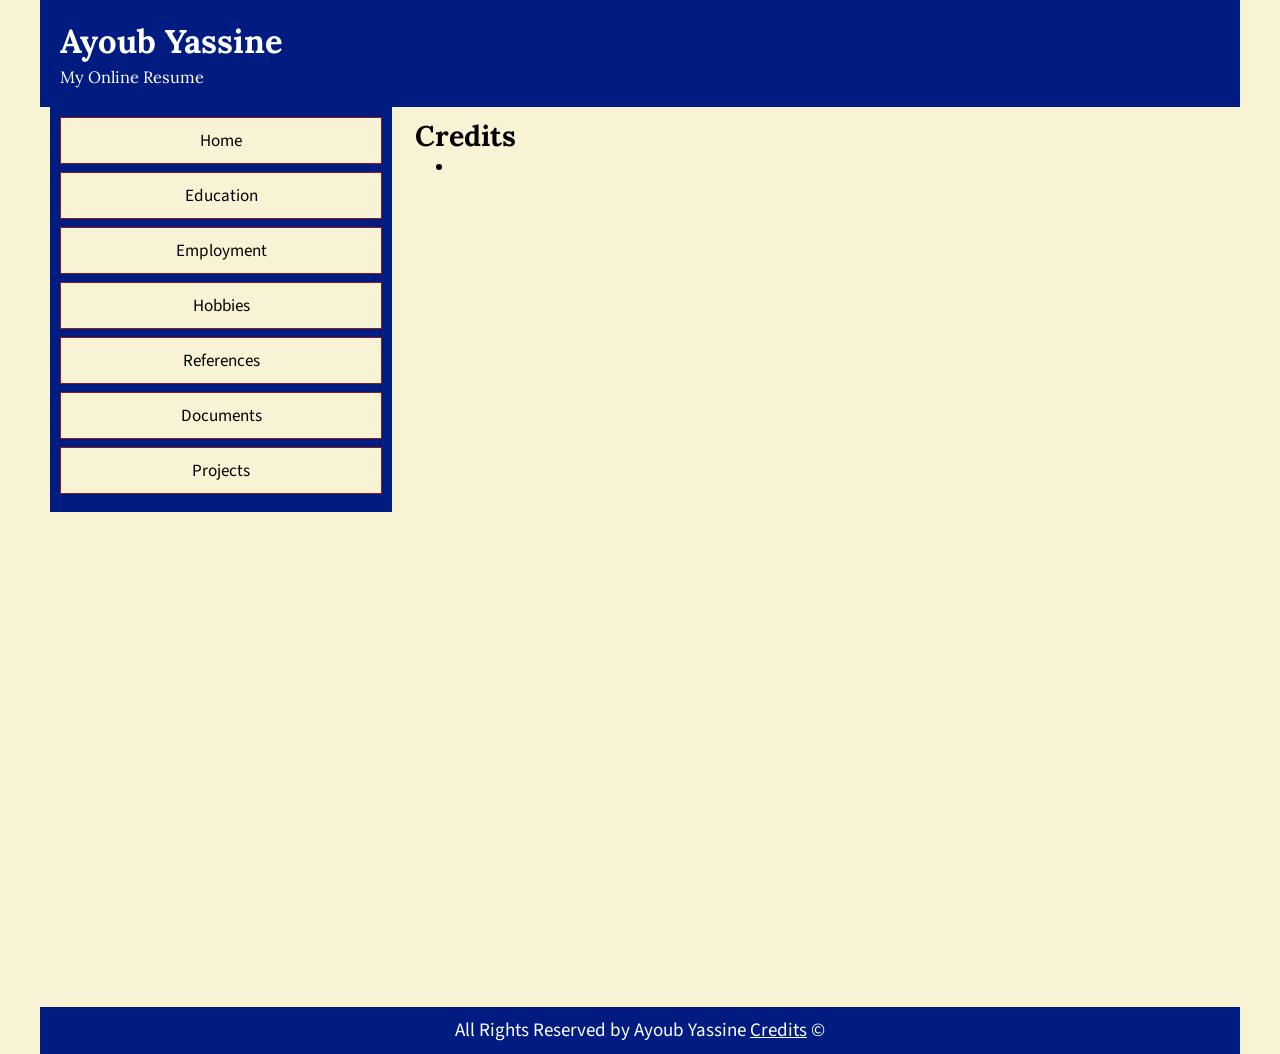
<file: credits.html>
<!DOCTYPE html>
<html lang="en">
<head>
    <meta charset="UTF-8">
    <title>Credits | Resume</title>
    <link type="text/css" rel="stylesheet" href="style.css">
    <link rel="preconnect" href="https://fonts.googleapis.com">
    <link rel="preconnect" href="https://fonts.gstatic.com" crossorigin>
    <link href="https://fonts.googleapis.com/css2?family=Lora:wght@400;600;700&family=Source+Sans+3:wght@400;600&display=swap"
          rel="stylesheet">
</head>
<body>

    <header>
        <h1> Ayoub Yassine</h1>
        <p>My Online Resume</p>
    </header>

    <div class="wrapper">
        <nav>
            <ul>
                <li><a href="index.html">Home</a></li>
                <li><a href="education.html">Education</a></li>
                <li><a href="employment.html">Employment</a></li>
                <li><a href="hobbies.html">Hobbies</a></li>
                <li><a href="references.html">References</a></li>
                <li><a href="documents.html">Documents</a></li>
                <li><a href="projects.html">Projects</a></li>
            </ul>
        </nav><main>
            <h2>Credits</h2>

            <ul>
                <li></li>
            </ul>
        </main>
    </div>

    <footer>
        <p>All Rights Reserved by Ayoub Yassine <a href="credits.html">Credits</a> &#169;</p>
    </footer>
</body>
</html>
</file>
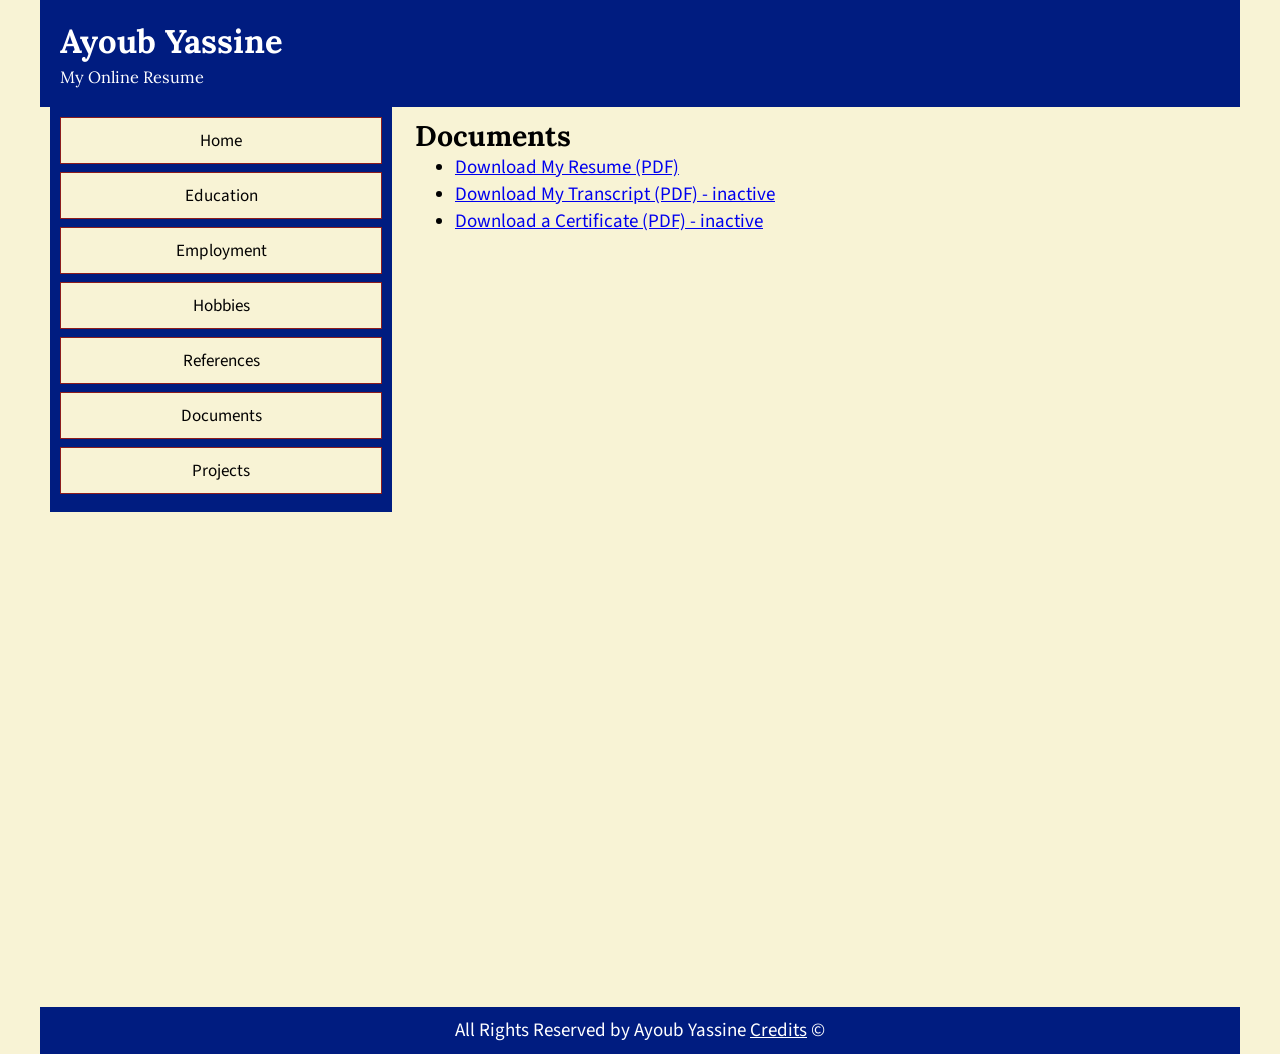
<file: documents.html>
<!DOCTYPE html>
<html lang="en">
<head>
    <meta charset="UTF-8">
    <title>Documents | Resume</title>
    <link type="text/css" rel="stylesheet" href="style.css">
    <link rel="preconnect" href="https://fonts.googleapis.com">
    <link rel="preconnect" href="https://fonts.gstatic.com" crossorigin>
    <link href="https://fonts.googleapis.com/css2?family=Lora:wght@400;600;700&family=Source+Sans+3:wght@400;600&display=swap"
          rel="stylesheet">
</head>
<body>

    <header>
        <h1>Ayoub Yassine</h1>
        <p>My Online Resume</p>
    </header>

    <div class="wrapper">
        <nav>
            <ul>
                <li><a href="index.html">Home</a></li>
                <li><a href="education.html">Education</a></li>
                <li><a href="employment.html">Employment</a></li>
                <li><a href="hobbies.html">Hobbies</a></li>
                <li><a href="references.html">References</a></li>
                <li><a href="documents.html">Documents</a></li>
                <li><a href="projects.html">Projects</a></li>
            </ul>
        </nav><main>
            <h2>Documents</h2>
            <ul>
                <li><a href="documents/Yassine,%20Ayoub%20CV.pdf">Download My Resume (PDF)</a></li>
                <li><a href="documents/transcript.pdf">Download My Transcript (PDF) - inactive</a></li>
                <li><a href="documents/certificate.pdf">Download a Certificate (PDF) - inactive</a></li>
            </ul>
        </main>
    </div>

    <footer>
        <p>All Rights Reserved by Ayoub Yassine <a href="credits.html">Credits</a> &#169;</p>
    </footer>

</body>
</html>
</file>
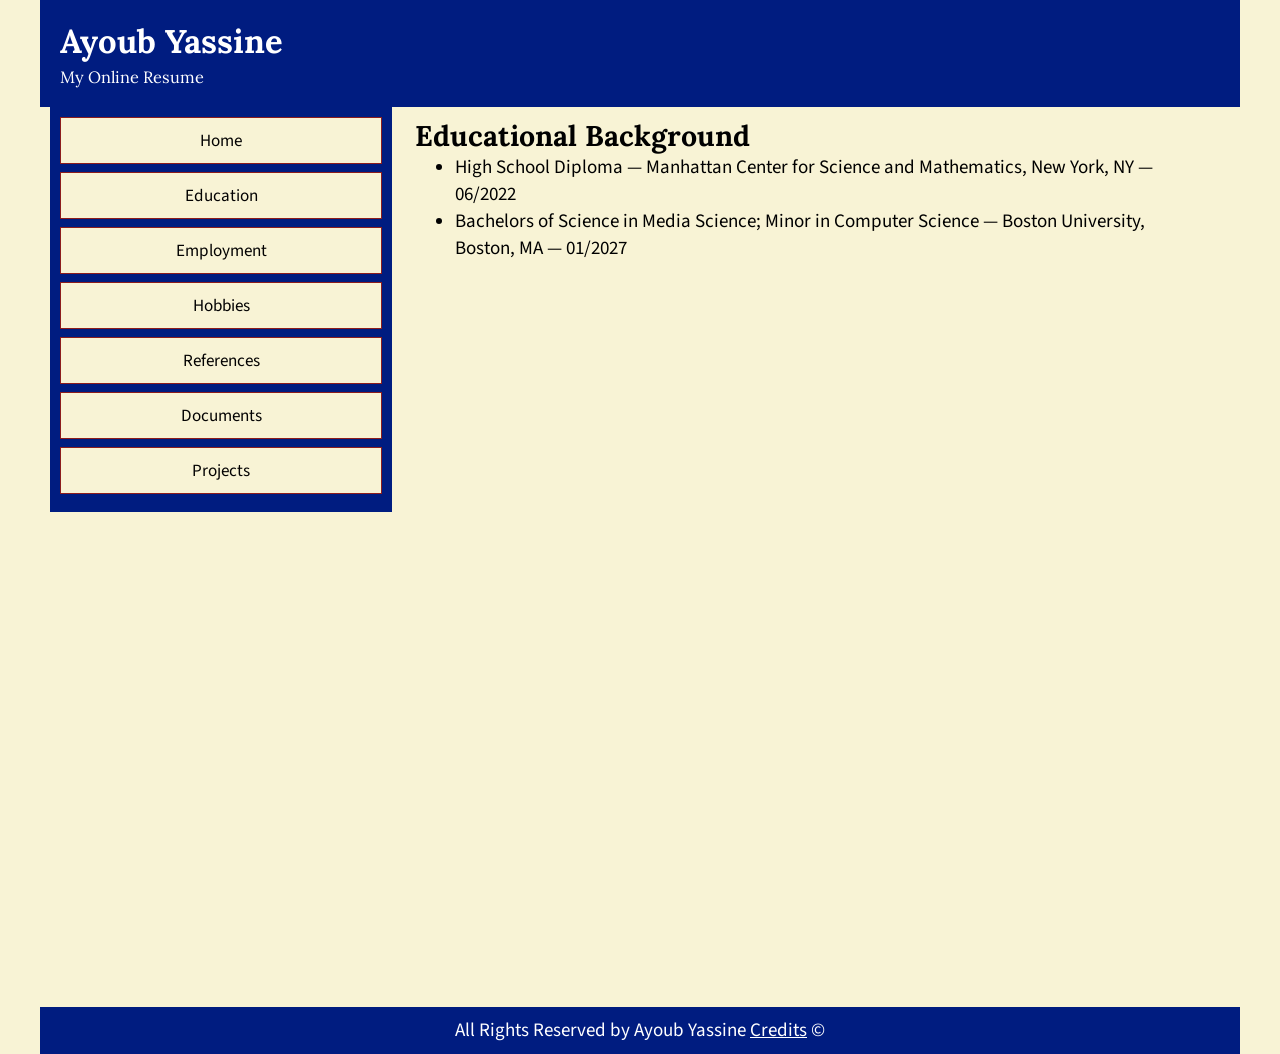
<file: education.html>
<!DOCTYPE html>
<html lang="en">
<head>
    <meta charset="UTF-8">
    <title>Education | Resume</title>
    <link type="text/css" rel="stylesheet" href="style.css">
    <link rel="preconnect" href="https://fonts.googleapis.com">
    <link rel="preconnect" href="https://fonts.gstatic.com" crossorigin>
    <link href="https://fonts.googleapis.com/css2?family=Lora:wght@400;600;700&family=Source+Sans+3:wght@400;600&display=swap"
          rel="stylesheet">
</head>
<body>

    <header>
        <h1>Ayoub Yassine</h1>
        <p>My Online Resume</p>
    </header>

    <div class="wrapper">
        <nav>
            <ul>
                <li><a href="index.html">Home</a></li>
                <li><a href="education.html">Education</a></li>
                <li><a href="employment.html">Employment</a></li>
                <li><a href="hobbies.html">Hobbies</a></li>
                <li><a href="references.html">References</a></li>
                <li><a href="documents.html">Documents</a></li>
                <li><a href="projects.html">Projects</a></li>
            </ul>
        </nav><main>
            <h2>Educational Background</h2>
            <ul>
                <li>
                    High School Diploma — Manhattan Center for Science and Mathematics,
                    New York, NY — 06/2022
                </li>
                <li>
                    Bachelors of Science in Media Science; Minor in Computer Science — Boston University,
                    Boston, MA — 01/2027
                </li>
            </ul>
        </main>
    </div>

    <footer>
        <p>All Rights Reserved by Ayoub Yassine <a href="credits.html">Credits</a> &#169;</p>
    </footer>
</body>
</html>
</file>
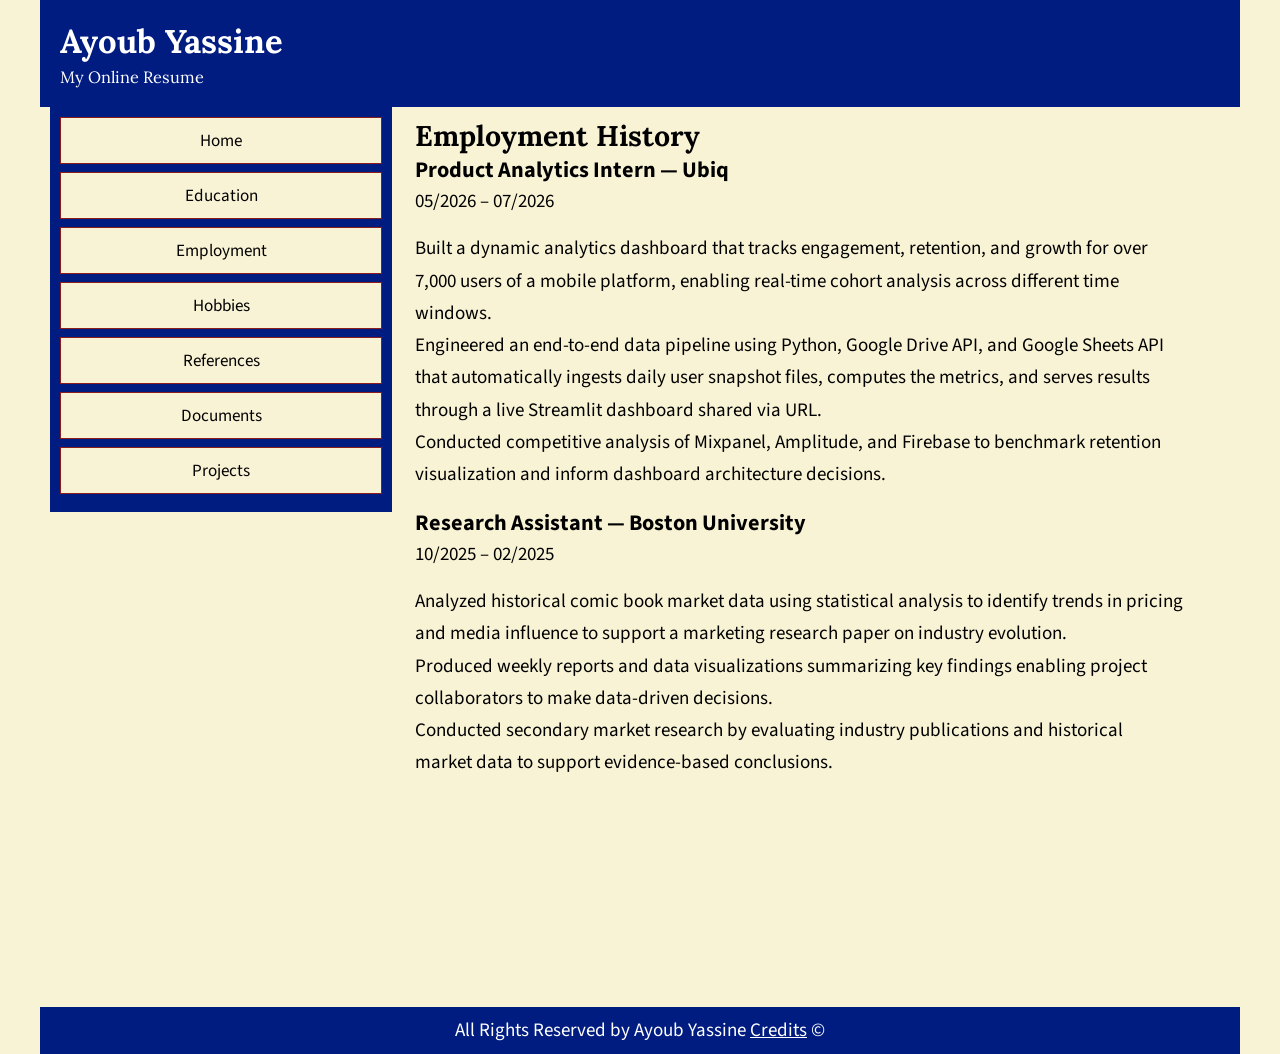
<file: employment.html>
<!DOCTYPE html>
<html lang="en">
<head>
    <meta charset="UTF-8">
    <title>Employment | Resume</title>
    <link type="text/css" rel="stylesheet" href="style.css">
    <link rel="preconnect" href="https://fonts.googleapis.com">
    <link rel="preconnect" href="https://fonts.gstatic.com" crossorigin>
    <link href="https://fonts.googleapis.com/css2?family=Lora:wght@400;600;700&family=Source+Sans+3:wght@400;600&display=swap"
          rel="stylesheet">
</head>
<body>

    <header>
        <h1>Ayoub Yassine</h1>
        <p>My Online Resume</p>
    </header>

    <div class="wrapper">
        <nav>
            <ul>
                <li><a href="index.html">Home</a></li>
                <li><a href="education.html">Education</a></li>
                <li><a href="employment.html">Employment</a></li>
                <li><a href="hobbies.html">Hobbies</a></li>
                <li><a href="references.html">References</a></li>
                <li><a href="documents.html">Documents</a></li>
                <li><a href="projects.html">Projects</a></li>
            </ul>
        </nav><main>
            <h2>Employment History</h2>
            <h3>Product Analytics Intern — Ubiq</h3>
            <p> 05/2026 – 07/2026</p>
            <p>
                Built a dynamic analytics dashboard that tracks engagement, retention, and growth for over 7,000 users of a mobile platform,
                enabling real-time cohort analysis across different time windows.<br>

                Engineered an end-to-end data pipeline using Python, Google Drive API, and Google Sheets API that automatically ingests
                daily user snapshot files, computes the metrics, and serves results through a live Streamlit dashboard shared via URL.<br>

                Conducted competitive analysis of Mixpanel, Amplitude, and Firebase to benchmark retention visualization and inform
                dashboard architecture decisions.
            </p>

            <h3>Research Assistant — Boston University</h3>
            <p>10/2025 – 02/2025</p>
            <p>
                Analyzed historical comic book market data using statistical analysis to identify trends in pricing and media influence to
                support a marketing research paper on industry evolution.<br>

                Produced weekly reports and data visualizations summarizing key findings enabling project collaborators to make
                data-driven decisions.<br>

                Conducted secondary market research by evaluating industry publications and historical market data to support
                evidence-based conclusions.
            </p>
        </main>
    </div>
    <footer>
        <p>All Rights Reserved by Ayoub Yassine <a href="credits.html">Credits</a> &#169;</p>
    </footer>
</body>
</html>
</file>
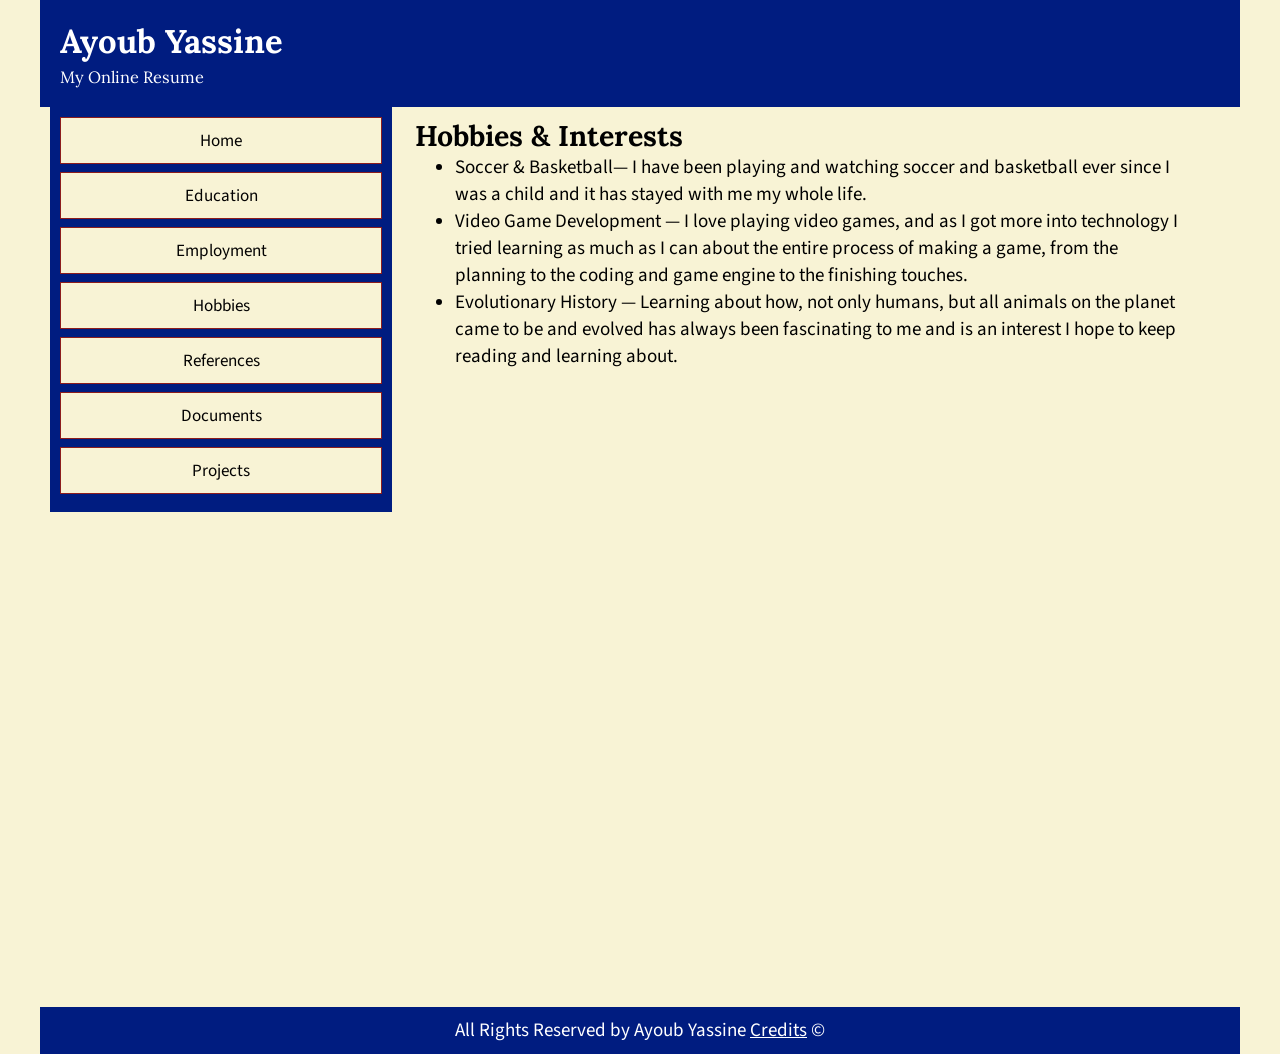
<file: hobbies.html>
<!DOCTYPE html>
<html lang="en">
<head>
    <meta charset="UTF-8">
    <title>Hobbies | Resume</title>
    <link type="text/css" rel="stylesheet" href="style.css">
    <link rel="preconnect" href="https://fonts.googleapis.com">
    <link rel="preconnect" href="https://fonts.gstatic.com" crossorigin>
    <link href="https://fonts.googleapis.com/css2?family=Lora:wght@400;600;700&family=Source+Sans+3:wght@400;600&display=swap"
          rel="stylesheet">
</head>
<body>

    <header>
        <h1>Ayoub Yassine</h1>
        <p>My Online Resume</p>
    </header>

    <div class="wrapper">
        <nav>
            <ul>
                <li><a href="index.html">Home</a></li>
                <li><a href="education.html">Education</a></li>
                <li><a href="employment.html">Employment</a></li>
                <li><a href="hobbies.html">Hobbies</a></li>
                <li><a href="references.html">References</a></li>
                <li><a href="documents.html">Documents</a></li>
                <li><a href="projects.html">Projects</a></li>
            </ul>
        </nav><main>
            <h2>Hobbies &amp; Interests</h2>
            <ul>
                <li>Soccer & Basketball— I have been playing and watching soccer and basketball ever since I was a
                    child and it has stayed with me my whole life.</li>
                <li>Video Game Development — I love playing video games, and as I got more into technology I tried
                    learning as much as I can about the entire process of making a game, from the planning to the
                    coding and game engine to the finishing touches.</li>
                <li>Evolutionary History — Learning about how, not only humans, but all animals on the planet came
                    to be and evolved has always been fascinating to me and is an interest I hope to keep reading and
                    learning about. </li>
            </ul>
        </main>
    </div>

    <footer>
        <p>All Rights Reserved by Ayoub Yassine <a href="credits.html">Credits</a> &#169;</p>
    </footer>
</body>
</html>
</file>
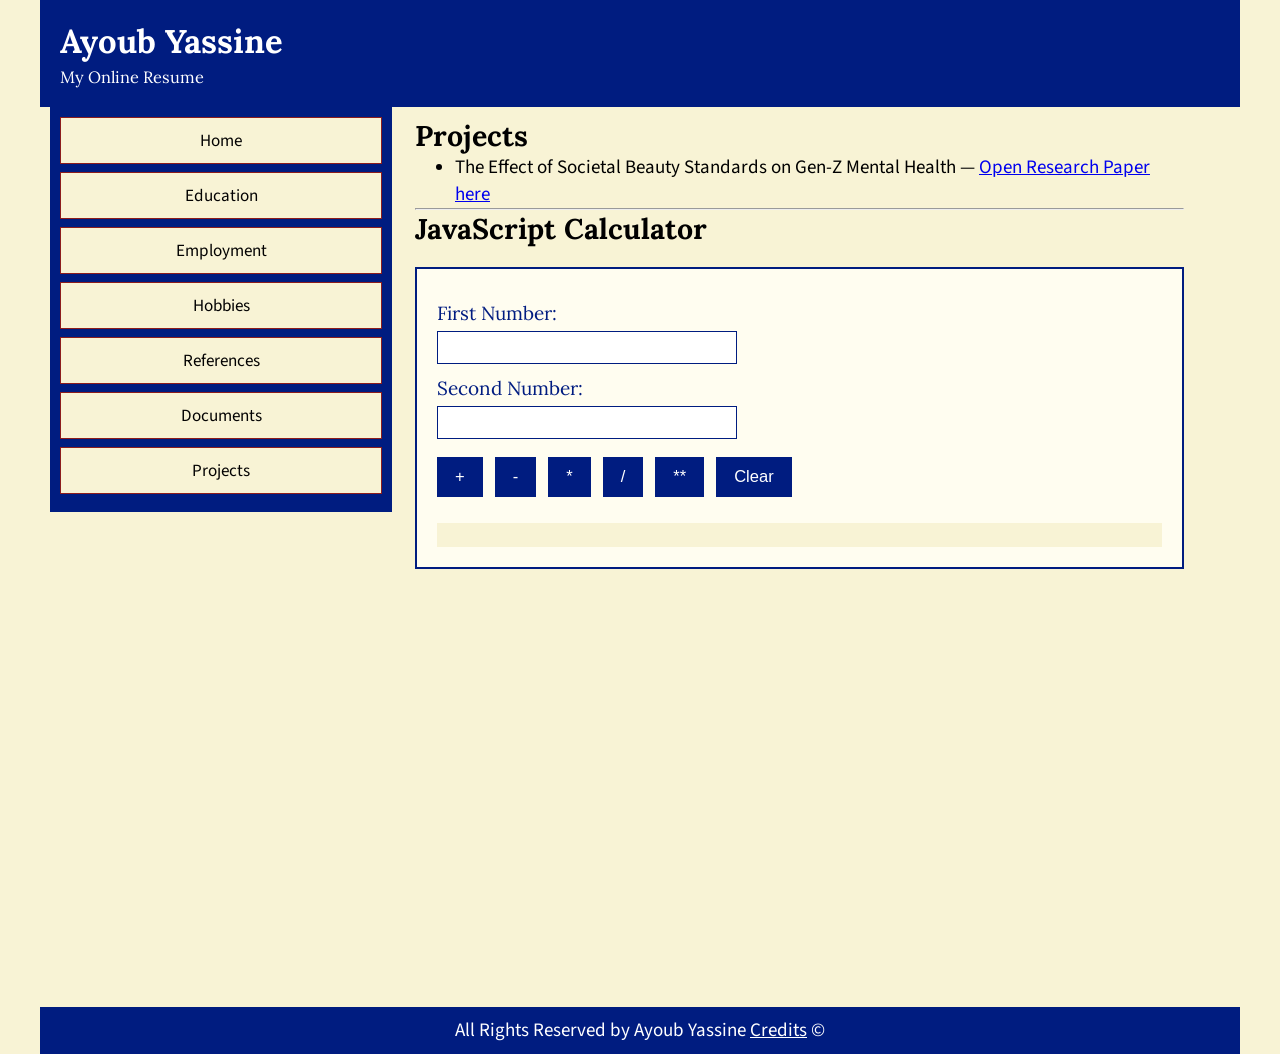
<file: projects.html>
<!DOCTYPE html>
<html lang="en">
<head>
    <meta charset="UTF-8">
    <title>Projects | Resume</title>
    <link type="text/css" rel="stylesheet" href="style.css">
    <link rel="preconnect" href="https://fonts.googleapis.com">
    <link rel="preconnect" href="https://fonts.gstatic.com" crossorigin>
    <link href="https://fonts.googleapis.com/css2?family=Lora:wght@400;600;700&family=Source+Sans+3:wght@400;600&display=swap"
          rel="stylesheet">
</head>
<body>

    <header>
        <h1>Ayoub Yassine</h1>
        <p>My Online Resume</p>
    </header>

    <div class="wrapper">
        <nav>
            <ul>
                <li><a href="index.html">Home</a></li>
                <li><a href="education.html">Education</a></li>
                <li><a href="employment.html">Employment</a></li>
                <li><a href="hobbies.html">Hobbies</a></li>
                <li><a href="references.html">References</a></li>
                <li><a href="documents.html">Documents</a></li>
                <li><a href="projects.html">Projects</a></li>
            </ul>
        </nav><main>
            <h2>Projects</h2>
            <ul>
                <li>
                    The Effect of Societal Beauty Standards on Gen-Z Mental Health —
                    <a href="documents/321%20final%20report%20.pdf">Open Research Paper here</a>
                </li>
            </ul>

            <hr>

            <h2>JavaScript Calculator</h2>
            <div class="calculator">

                <label for="first-input">First Number:</label>
                <input type="text" id="first-input">

                <label for="second-input">Second Number:</label>
                <input type="text" id="second-input">

                <div class="calc-buttons">
                    <button onclick="addition()">+</button>
                    <button onclick="subtraction()">-</button>
                    <button onclick="multiplication()">*</button>
                    <button onclick="division()">/</button>
                    <button onclick="power()">**</button>
                    <button onclick="clearCalculator()">Clear</button>
                </div>

                <h3 id="output"></h3>
            </div>
        </main>
    </div>

    <footer>
        <p>All Rights Reserved by Ayoub Yassine <a href="credits.html">Credits</a> &#169;</p>
    </footer>
    <script src="calculator.js"></script>
</body>
</html>
</file>
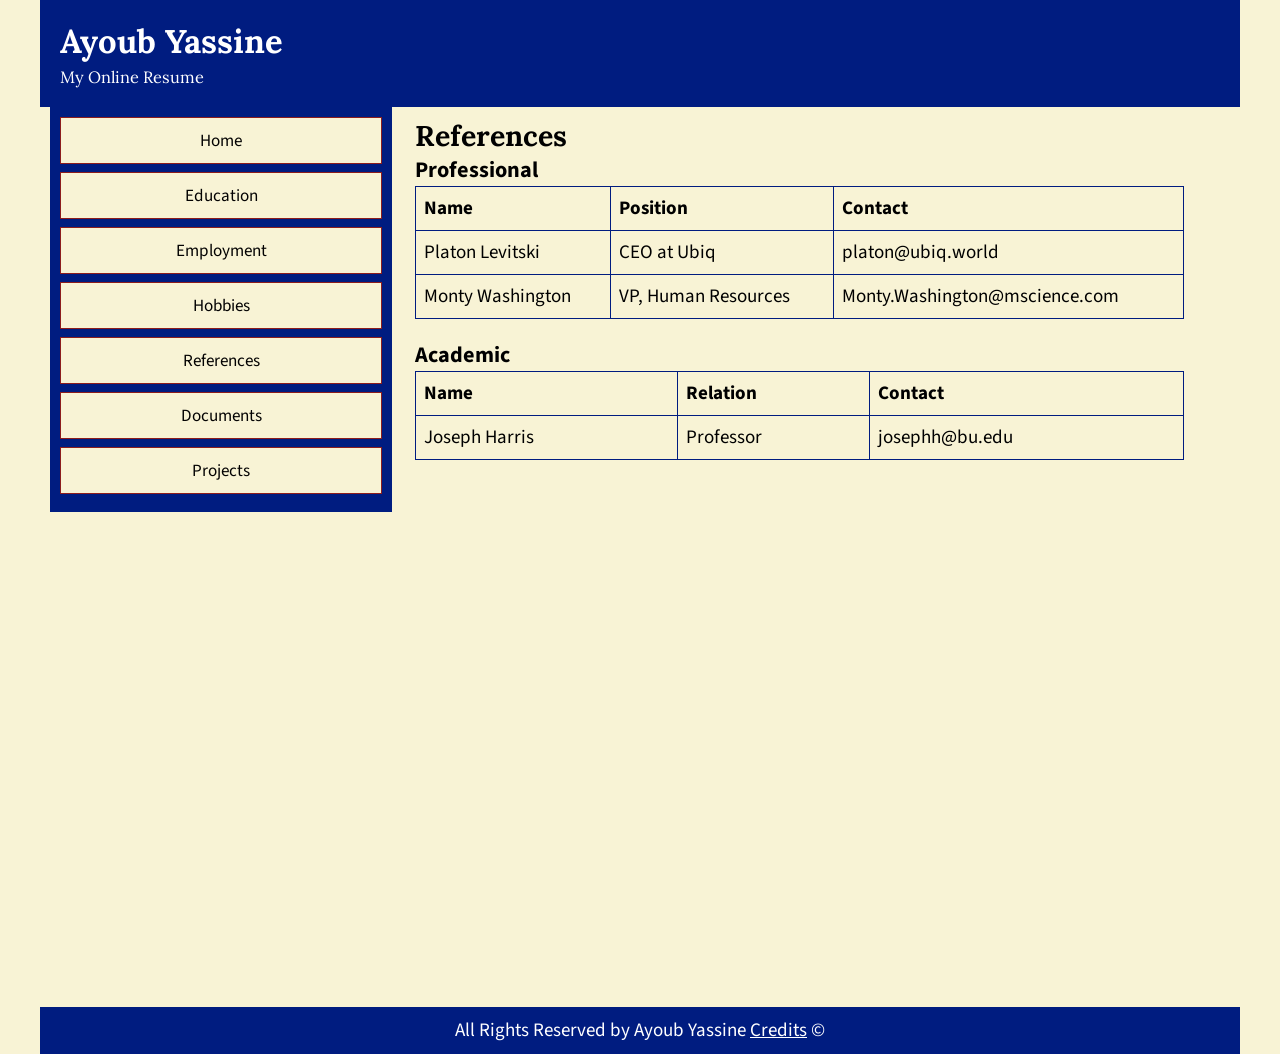
<file: references.html>
<!DOCTYPE html>
<html lang="en">
<head>
    <meta charset="UTF-8">
    <title>References | Resume</title>
    <link type="text/css" rel="stylesheet" href="style.css">
    <link rel="preconnect" href="https://fonts.googleapis.com">
    <link rel="preconnect" href="https://fonts.gstatic.com" crossorigin>
    <link href="https://fonts.googleapis.com/css2?family=Lora:wght@400;600;700&family=Source+Sans+3:wght@400;600&display=swap"
          rel="stylesheet">
</head>
<body>

    <header>
        <h1>Ayoub Yassine</h1>
        <p>My Online Resume</p>
    </header>

    <div class="wrapper">
        <nav>
            <ul>
                <li><a href="index.html">Home</a></li>
                <li><a href="education.html">Education</a></li>
                <li><a href="employment.html">Employment</a></li>
                <li><a href="hobbies.html">Hobbies</a></li>
                <li><a href="references.html">References</a></li>
                <li><a href="documents.html">Documents</a></li>
                <li><a href="projects.html">Projects</a></li>
            </ul>
        </nav><main>
            <h2>References</h2>
            <h3>Professional</h3>
            <table>
                <tr>
                    <th>Name</th>
                    <th>Position</th>
                    <th>Contact</th>
                </tr>
                <tr>
                    <td>Platon Levitski</td>
                    <td>CEO at Ubiq</td>
                    <td>platon@ubiq.world</td>
                </tr>
                <tr>
                    <td>Monty Washington</td>
                    <td>VP, Human Resources</td>
                    <td>Monty.Washington@mscience.com</td>
                </tr>
            </table>

            <h3>Academic</h3>
            <table>
                <tr>
                    <th>Name</th>
                    <th>Relation</th>
                    <th>Contact</th>
                </tr>
                <tr>
                    <td>Joseph Harris</td>
                    <td>Professor</td>
                    <td>josephh@bu.edu</td>
                </tr>
            </table>
        </main>
    </div>

    <footer>
        <p>All Rights Reserved by Ayoub Yassine <a href="credits.html">Credits</a> &#169;</p>
    </footer>

</body>
</html>
</file>
<file: style.css>
* {
    margin: 0;
    box-sizing: border-box;
}

main p {
    margin-bottom: 15px;
    line-height: 1.7;
}

body {
    font-family: 'Source Sans 3', Arial, sans-serif;
    background-color: #f8f3d5;
    color: #000000;
    font-size: 19px;
}


.placeholder {
    background-color: yellow;
    font-style: italic;
    padding: 0 4px;
}


header {
    background-color: #001c80;
    color: white;
    padding: 20px;
    text-align: left;
    max-width: 1200px;
    margin: 0 auto;
}

header h1 {
    font-size: calc(20px + 1vw);
    font-family: 'Lora', Georgia, serif;
}

header p {
    font-size: calc(10px + 0.5vw);
    margin-top: 5px;
    font-family: 'Lora', Georgia, serif;
}


.wrapper {
    max-width: 1200px;
    margin: 0 auto;
    padding: 0 10px;
}

nav {
    display: inline-block;
    vertical-align: top;
    width: 29%;
    background-color: #001c80;
    padding: 10px;
}

nav ul {
    list-style: none;
    padding: 0;
}

nav li {
    display: block;
    margin-bottom: 8px;
}

nav a {
    display: block;
    background-color: #f8f3d5;
    color: #030202;
    text-decoration: none;
    text-align: center;
    padding: 10px 6px;
    border: 1px solid #8c1d1d;
    font-size: calc(12px + 0.4vw);
}

nav a:hover {
    background-color: #ad754b;
}

main {
    display: inline-block;
    vertical-align: top;
    width: 69%;
    padding: 10px calc(10px + 1vw);
    min-height: 100vh;
    background-color: #f8f3d5;

}

main h2 {
    font-family: 'Lora', Georgia, serif;
}

main img.profile-pic {
    max-width: 100%;
    display: block;
    margin-bottom: 10px;
}

main table {
    border-collapse: collapse;
    width: 100%;
    max-width: 100%;
    margin-bottom: 20px;
}

main th,
main td {
    border: 1px solid #001c80;
    padding: 8px;
    text-align: left;
}


footer {
    background-color: #001c80;
    color: white;
    text-align: center;
    padding: 10px;
    max-width: 1200px;
    margin: 0 auto;
}

footer a {
    color: white;
}

.calculator {
    margin-top: 20px;
    padding: 20px;
    background-color: #fffdf0;
    border: 2px solid #001c80;
}

.calculator label {
    display: block;
    margin-top: 12px;
    font-family: 'Lora', Georgia, serif;
    color: #001c80;
}

.calculator input {
    width: 100%;
    max-width: 300px;
    padding: 8px 10px;
    margin-top: 6px;
    border: 1px solid #001c80;
}

.calc-buttons {
    margin-top: 18px;
}

.calc-buttons button {
    display: inline-block;
    margin: 0 8px 8px 0;
    padding: 10px 18px;
    font-size: calc(14px + 0.2vw);
    background-color: #001c80;
    color: white;
    border: none;
}

#output {
    margin-top: 18px;
    padding: 12px;
    font-size: calc(20px + 0.5vw);
    color: #001c80;
    background-color: #f8f3d5;
}


@media screen and (max-width: 1000px) {
    main {
        width: 100%;
    }
}

@media screen and (max-width: 750px) {
    header {
        text-align: center;
    }

    nav {
        width: 100%;
    }

    nav li {
        display: inline-block;
        width: 15%;
        margin: 0 2px 4px 0;
    }

    nav a {
        padding: 6px 2px;
        font-size: calc(10px + 0.6vw);
    }
}
</file>
